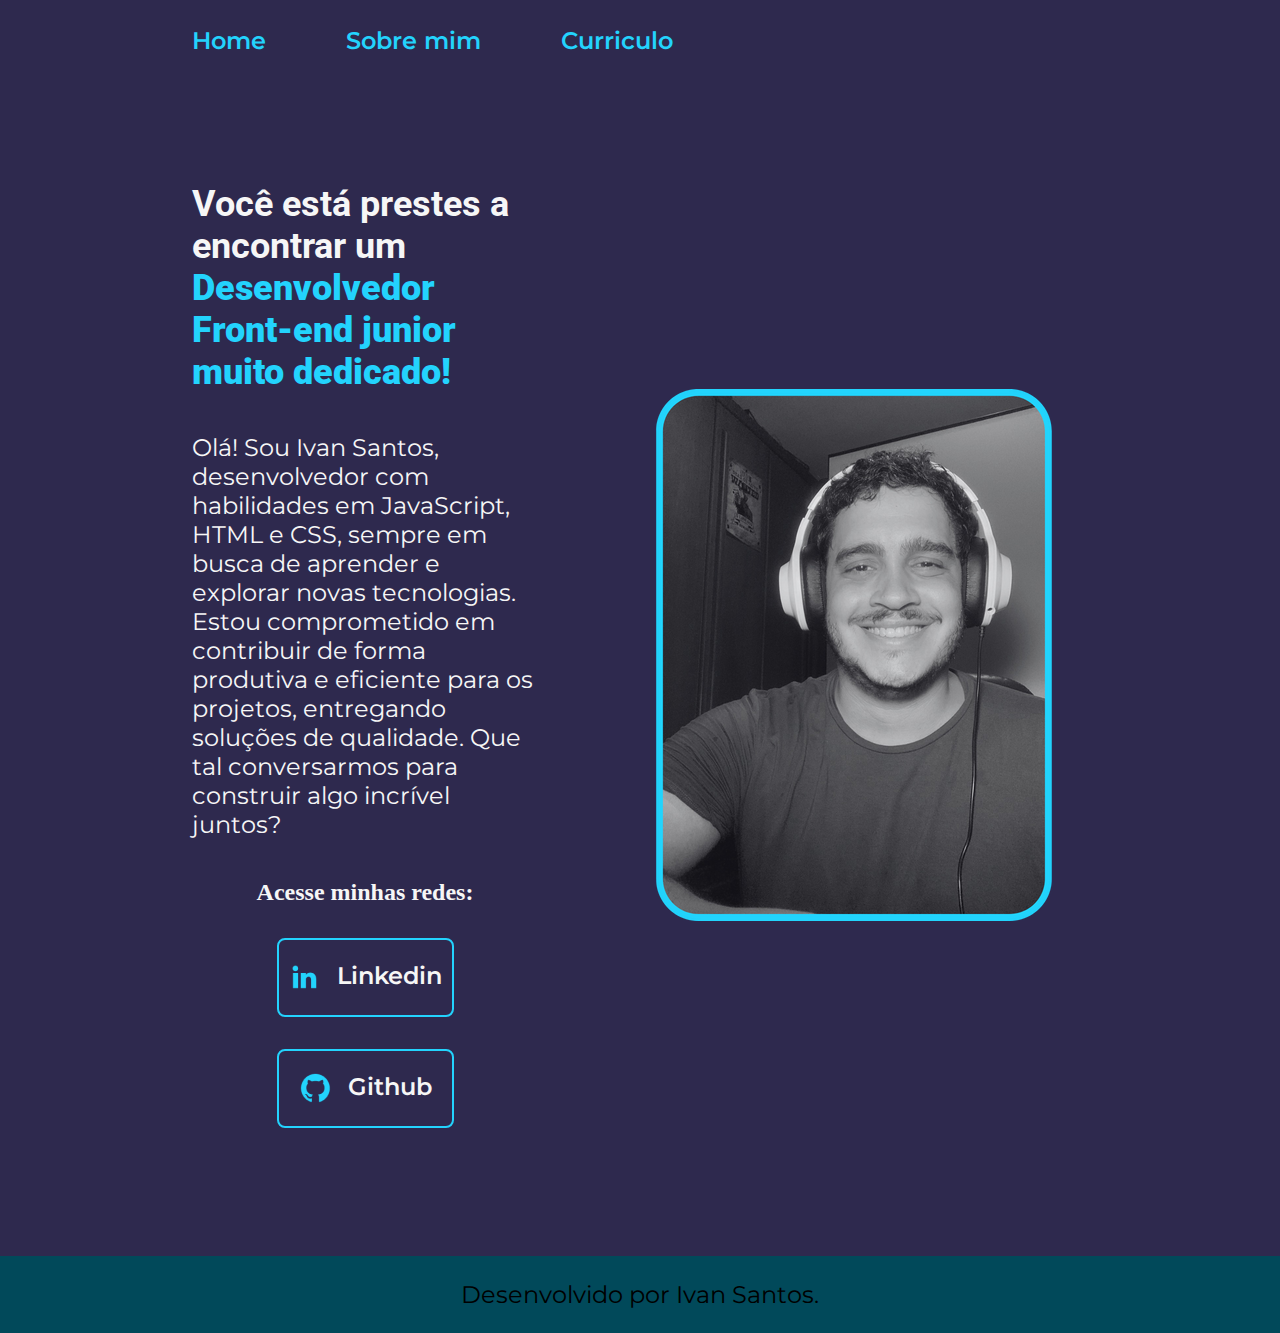
<file: index.html>
<!DOCTYPE html>
<html lang="pt-br">
<head>
    <meta charset="UTF-8">
    <meta http-equiv="X-UA-Compatible" content="IE=edge">
    <meta name="viewport" content="width=device-width, initial-scale=1.0">
    <title>Portfolio</title>
    <link rel="stylesheet" href="./Styles/Style.css">
</head>
<body>
    <header class="cabecalho">
        <nav class="cabecalho__menu">
            <a class="cabecalho__menu__link" href="index.html">Home</a>
            <a class="cabecalho__menu__link" href="about.html">Sobre mim</a>
            <a class="cabecalho__menu__link" href="Curriculo.html">Curriculo</a>
        </nav>
    </header>
    <main class="apresentacao">
        <section class="apresentacao__conteudo">
            <h1 class="apresentacao__conteudo__titulo"> Você está prestes a encontrar um
                <strong class="">Desenvolvedor Front-end junior muito dedicado!</strong></h1>
            <p class="apresentacao__conteudo__texto">Olá! Sou Ivan Santos, desenvolvedor com habilidades em JavaScript, HTML e CSS, sempre em busca de aprender e explorar novas tecnologias. Estou comprometido em contribuir de forma produtiva e eficiente para os projetos, entregando soluções de qualidade. Que tal conversarmos para construir algo incrível juntos?</p>
            <div class="apresentacao__links">
                <h2 class="">Acesse minhas redes:</h2>
                <a  class="apresentacao__links__link" href="https://www.linkedin.com/in/ivansantoscf/">
                  <img src="./assets/linkedin.png">
                    Linkedin
                </a>
                <a class="apresentacao__links__link" href="https://github.com/IvanSCF97">
                    <img src="./assets/github.png">
                    Github
                </a>
            </div>
        </section>
        <img class="apresentacao__imagem" src="./assets/ivans.png" alt="Ivan Santos">
    </main>
    <footer class="rodape">
        <p>Desenvolvido por Ivan Santos.</p>
    </footer>
</body>
</html>
</file>
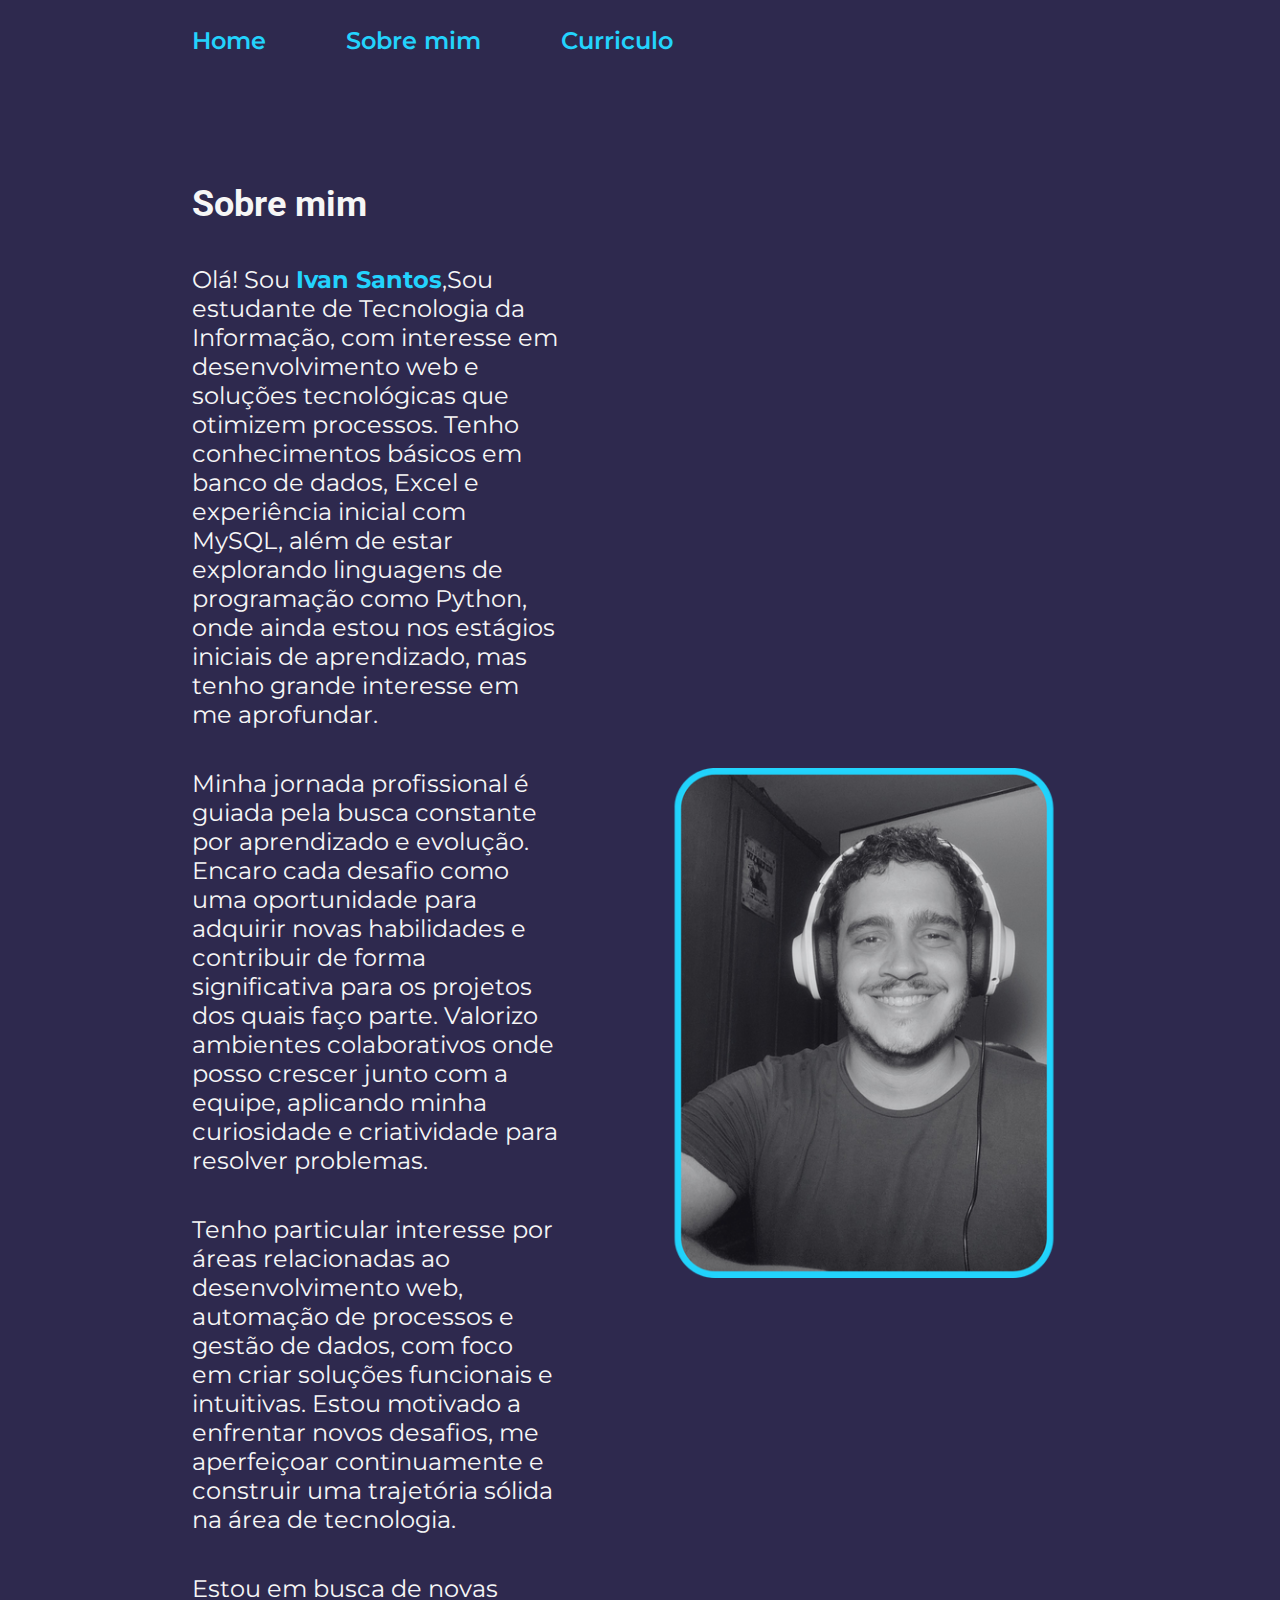
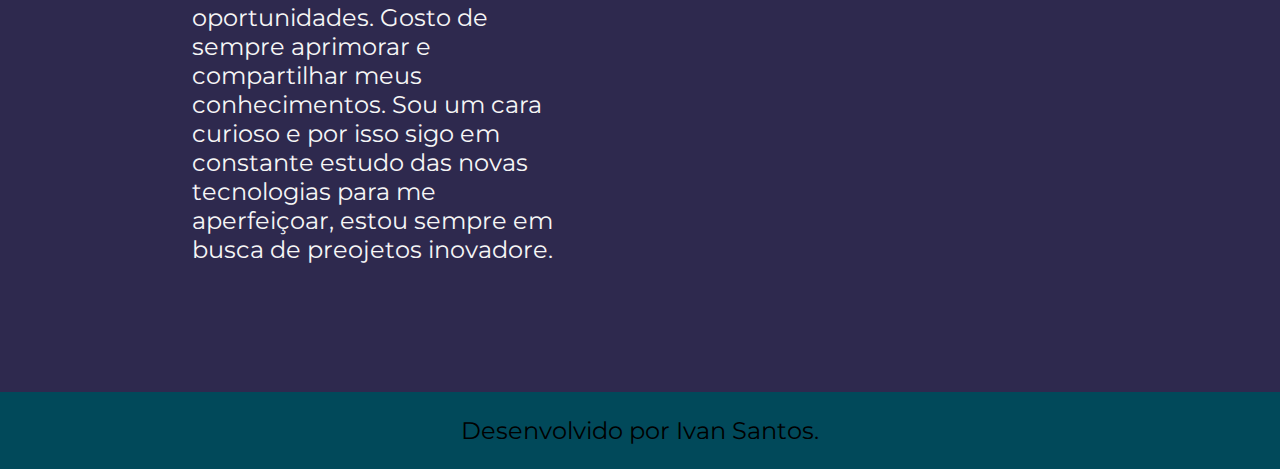
<file: about.html>
<!DOCTYPE html>
<html lang="pt-br">
<head>
    <meta charset="UTF-8">
    <meta http-equiv="X-UA-Compatible" content="IE=edge">
    <meta name="viewport" content="width=device-width, initial-scale=1.0">
    <title>Sobre mim</title>
    <link rel="stylesheet" href="./Styles/Style.css">
</head>
<body>
    <header class="cabecalho">
        <nav class="cabecalho__menu">
            <a class="cabecalho__menu__link" href="index.html">Home</a>
            <a class="cabecalho__menu__link" href="about.html">Sobre mim</a>
            <a class="cabecalho__menu__link" href="Curriculo.html">Curriculo</a>
        </nav>
    </header>
    <main class="apresentacao">
        <section class="apresentacao__conteudo">
            <h1 class="apresentacao__conteudo__titulo">Sobre mim</h1>
            <p class="apresentacao__conteudo__texto">Olá! Sou <strong>Ivan Santos</strong>,Sou estudante de Tecnologia da Informação, com interesse em desenvolvimento web e soluções tecnológicas que otimizem processos. Tenho conhecimentos básicos em banco de dados, Excel e experiência inicial com MySQL, além de estar explorando linguagens de programação como Python, onde ainda estou nos estágios iniciais de aprendizado, mas tenho grande interesse em me aprofundar.</p>

            <p class="apresentacao__conteudo__texto">Minha jornada profissional é guiada pela busca constante por aprendizado e evolução. Encaro cada desafio como uma oportunidade para adquirir novas habilidades e contribuir de forma significativa para os projetos dos quais faço parte. Valorizo ambientes colaborativos onde posso crescer junto com a equipe, aplicando minha curiosidade e criatividade para resolver problemas.</p>
                
            <p class="apresentacao__conteudo__texto">Tenho particular interesse por áreas relacionadas ao desenvolvimento web, automação de processos e gestão de dados, com foco em criar soluções funcionais e intuitivas. Estou motivado a enfrentar novos desafios, me aperfeiçoar continuamente e construir uma trajetória sólida na área de tecnologia.</p>
           
            <p class="apresentacao__conteudo__texto">Estou em busca de novas oportunidades. Gosto de sempre aprimorar e compartilhar meus conhecimentos. Sou um cara curioso e por isso sigo em constante estudo das novas tecnologias para me aperfeiçoar, estou sempre em busca de preojetos inovadore.</p>
        </section>
        <img class="apresentacao__imagen" src="./assets/ivans.png" alt="Ivan Santos">
   </main>
   <footer class="rodape">
    <p>Desenvolvido por Ivan Santos.</p>
</footer>
</body>
</html>
</file>
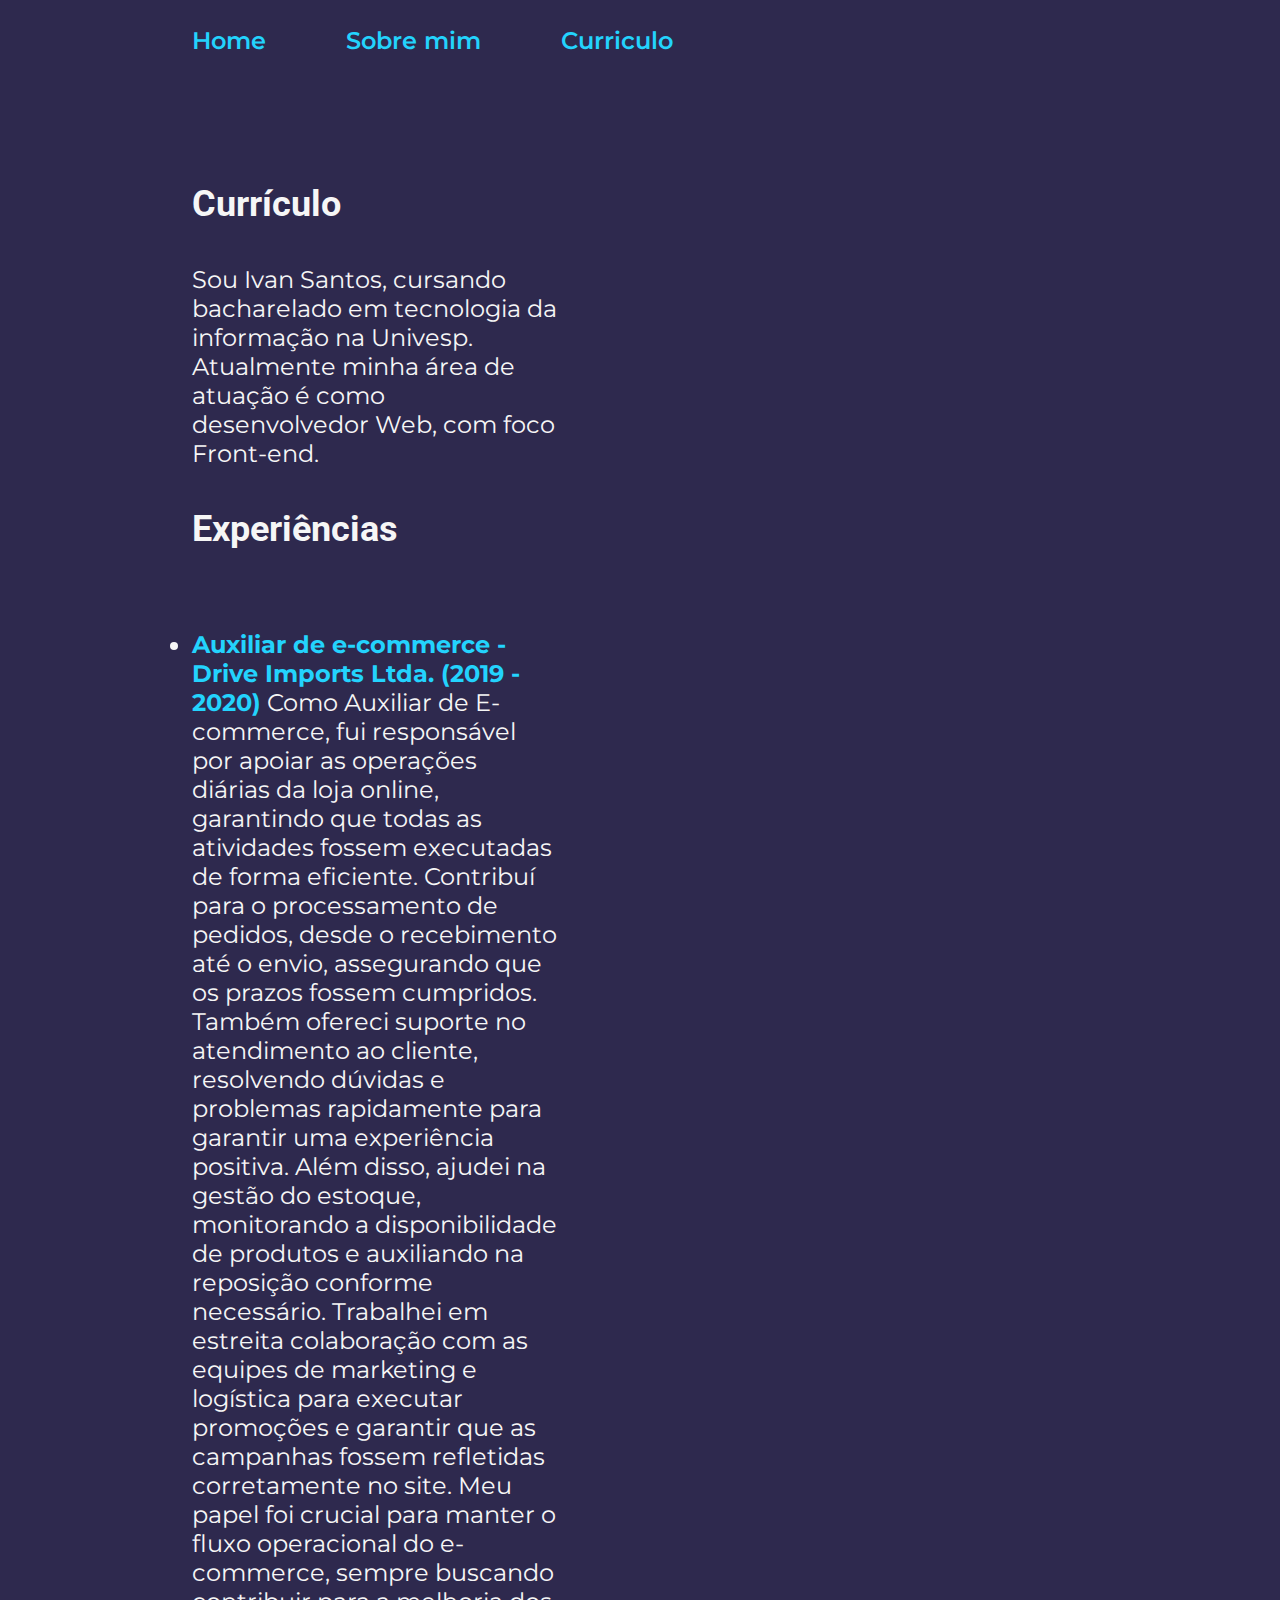
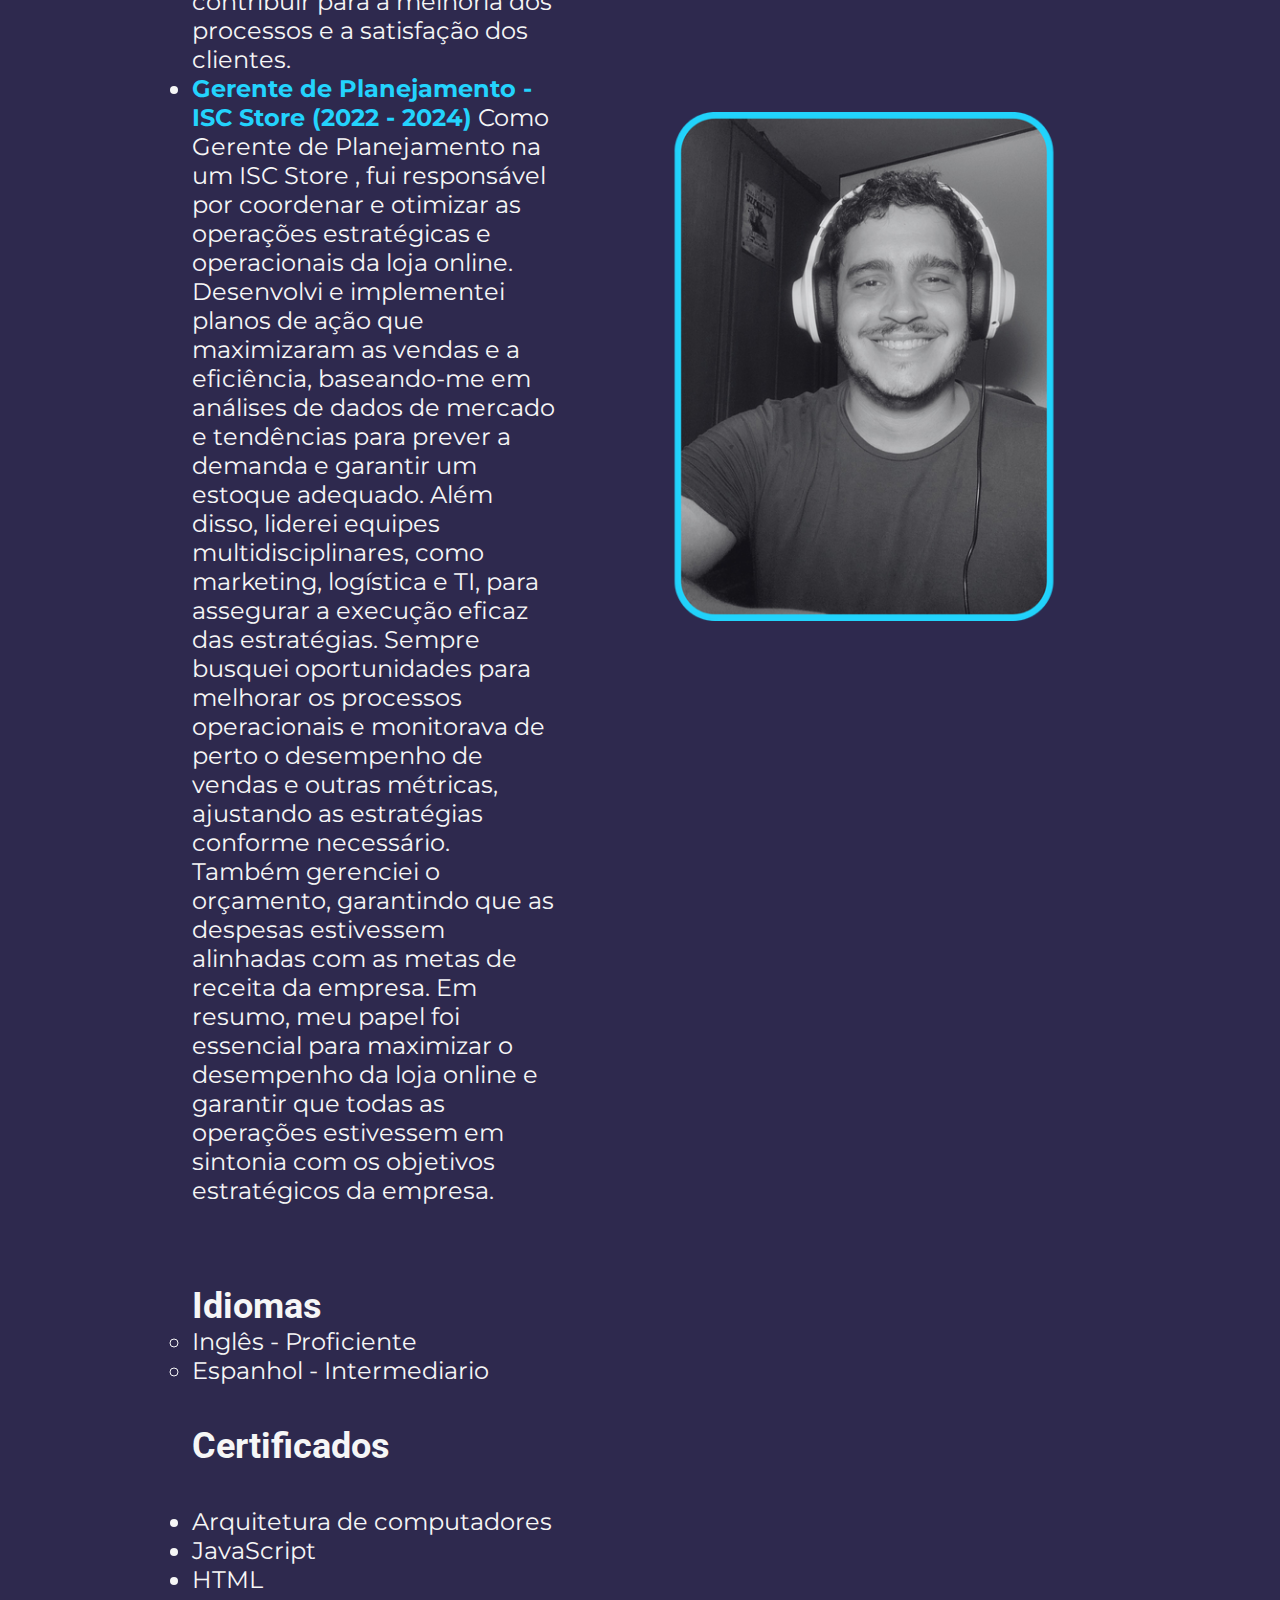
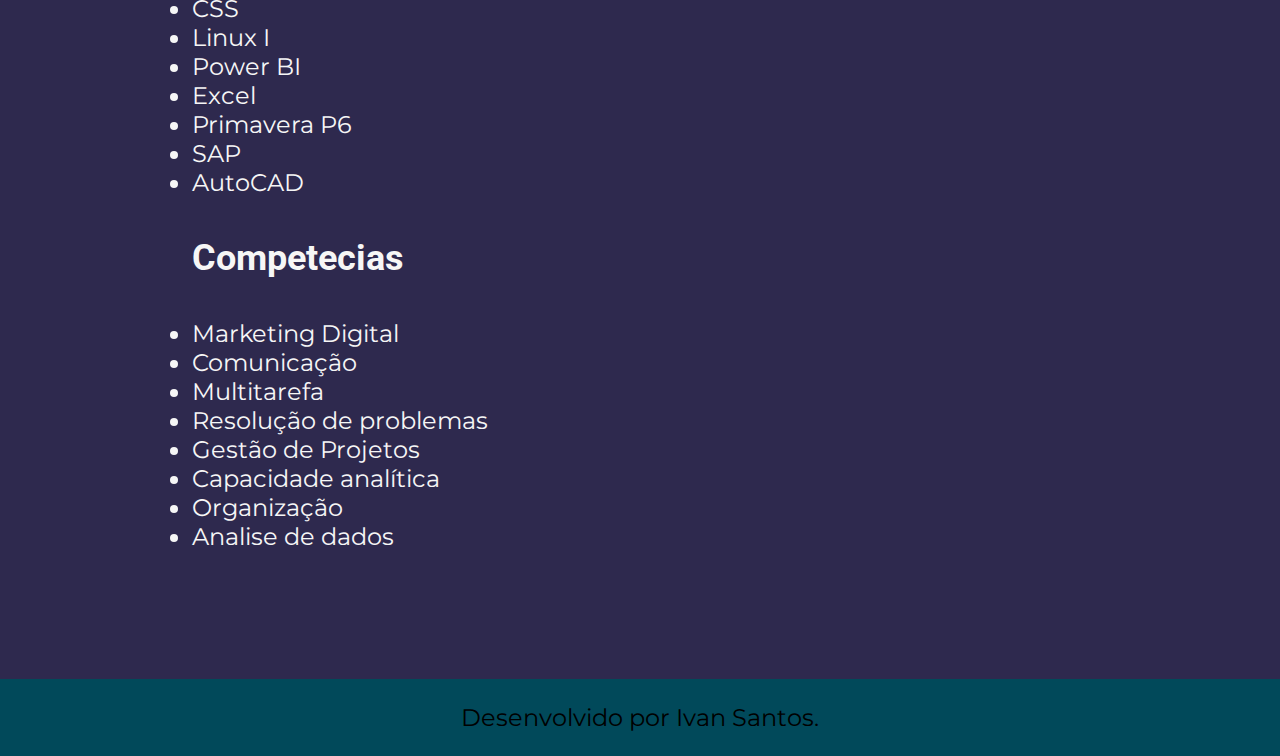
<file: Curriculo.html>
<!DOCTYPE html>
<html lang="pt-br">
<head>
    <meta charset="UTF-8">
    <meta http-equiv="X-UA-Compatible" content="IE=edge">
    <meta name="viewport" content="width=device-width, initial-scale=1.0">
    <title>Sobre mim</title>
    <link rel="stylesheet" href="./Styles/Style.css">
</head>
<body>
    <header class="cabecalho">
        <nav class="cabecalho__menu">
            <a class="cabecalho__menu__link" href="index.html">Home</a>
            <a class="cabecalho__menu__link" href="about.html">Sobre mim</a>
            <a class="cabecalho__menu__link" href="Curriculo.html">Curriculo</a>
        </nav>
    </header>
<main class="apresentacao">
    <section class="apresentacao__conteudo">
        <h1 class="apresentacao__conteudo__titulo">Currículo</h1>
        <p class="apresentacao__conteudo__texto">
            Sou Ivan Santos, cursando bacharelado em tecnologia da informação na Univesp. Atualmente minha área de atuação é como desenvolvedor Web, com foco Front-end.

        </p>
        <h2 class="apresentacao__conteudo__titulo">Experiências</h2>
        <p class="apresentacao__conteudo__texto">
        <ul class="apresentacao__conteudo__texto">
            <li> 
                <strong>Auxiliar de e-commerce - Drive Imports Ltda. (2019 - 2020)</strong>  Como Auxiliar de E-commerce, fui responsável por apoiar as 
                operações diárias da loja online, garantindo que todas as 
                atividades fossem executadas de forma eficiente. Contribuí para 
                o processamento de pedidos, desde o recebimento até o envio, 
                assegurando que os prazos fossem cumpridos. Também ofereci 
                suporte no atendimento ao cliente, resolvendo dúvidas e 
                problemas rapidamente para garantir uma experiência positiva. 
                Além disso, ajudei na gestão do estoque, monitorando a 
                disponibilidade de produtos e auxiliando na reposição conforme 
                necessário. Trabalhei em estreita colaboração com as equipes de 
                marketing e logística para executar promoções e garantir que as 
                campanhas fossem refletidas corretamente no site. Meu papel foi 
                crucial para manter o fluxo operacional do e-commerce, sempre 
                buscando contribuir para a melhoria dos processos e a satisfação 
                dos clientes.  </li>
            <li> 
                <strong>Gerente de Planejamento - ISC Store (2022 - 2024)</strong>  Como Gerente de Planejamento na um ISC Store , fui 
                responsável por coordenar e otimizar as operações estratégicas e 
                operacionais da loja online. Desenvolvi e implementei planos de 
                ação que maximizaram as vendas e a eficiência, baseando-me em 
                análises de dados de mercado e tendências para prever a 
                demanda e garantir um estoque adequado. Além disso, liderei 
                equipes multidisciplinares, como marketing, logística e TI, para 
                assegurar a execução eficaz das estratégias. Sempre busquei 
                oportunidades para melhorar os processos operacionais e 
                monitorava de perto o desempenho de vendas e outras métricas, 
                ajustando as estratégias conforme necessário. Também gerenciei 
                o orçamento, garantindo que as despesas estivessem alinhadas 
                com as metas de receita da empresa. Em resumo, meu papel foi 
                essencial para maximizar o desempenho da loja online e garantir 
                que todas as operações estivessem em sintonia com os objetivos 
                estratégicos da empresa.  </li>
        </ul>
        </p>
        <ul>
            <h3 class="apresentacao__conteudo__titulo">Idiomas</h3>
            <ul class="apresentacao__conteudo__texto">
                <li>Inglês - Proficiente</li>
                <li>Espanhol - Intermediario</li>
            </ul>

        </ul>
        <h3 class="apresentacao__conteudo__titulo">Certificados</h3>
        <ul class="apresentacao__conteudo__texto">
            <li>Arquitetura de computadores </li>
            <li>JavaScript</li>
            <li>HTML</li>
            <li>CSS</li>
            <li>Linux I</li>
            <li>Power BI</li>
            <li>Excel</li>
            <li>Primavera P6</li>
            <li>SAP</li>
            <li>AutoCAD</li>
        </ul>
        <h4 class="apresentacao__conteudo__titulo">Competecias</h4>       
         <ul class="apresentacao__conteudo__texto">
            <li>Marketing Digital</li>
            <li>Comunicação</li>
            <li>Multitarefa</li>
            <li>Resolução de problemas</li>
            <li>Gestão de Projetos</li>
            <li>Capacidade analítica</li>
            <li>Organização</li>
            <li>Analise de dados</li>
        </ul> 
    </section>
    <img class="apresentacao__imagen" src="./assets/ivans.png" alt="Foto de Ivan Santos">
</main> 
<footer class="rodape">
    <p>Desenvolvido por Ivan Santos.</p>
</footer>
</body>
</html>
</file>
<file: Styles/Style.css>
@import url('https://fonts.googleapis.com/css2?family=Montserrat&family=Roboto&display=swap');

:root {
    --cor-primaria: #000000;
    --cor-secundaria: #F6F6F6;
    --cor-terciaria: #22D4FD;
}

*{
    margin: 0;
    padding: 0;
}

body {
    box-sizing: border-box;
    background-color: #2E294E;
    color: #F6F6F6;
}

.cabecalho {
    padding: 2% 0% 0% 15%;
}

.cabecalho__menu {
    display: flex;
    gap: 80px;
}

.cabecalho__menu__link {
    font-family: 'Montserrat', sans-serif;
    font-size: 1.5rem;
    font-weight: 600;
    color: #23d3fd;
    text-decoration: none;
}

.apresentacao {
    padding: 10% 15%;
    display: flex;
    align-items: center;
    justify-content: space-between;
    gap: 82px;
}

.apresentacao__conteudo {
    width: 50%;
    display: flex;
    flex-direction: column;
    gap: 40px;
}

.apresentacao__conteudo__titulo {
    font-size: 2.25rem;
    font-family: 'Roboto', sans-serif;
}

strong {
    color: #23d3fd;
}

.apresentacao__conteudo__texto {
    font-size: 1.5rem;
    font-family: 'Montserrat', sans-serif;
}

.apresentacao__links{
    display: flex;
    flex-direction: column;
    justify-content: space-between;
    align-items: center;
    gap: 32px;
}

.apresentacao__links__subtitulo{
    font-family: 'Roboto', sans-serif;
    font-weight: 400;
    font-size: 1.5rem;
}

.apresentacao__links__link {
    /* background-color: #01495a; */
    display: flex;
    justify-content: center;
    gap: 16px;
    border: 2px solid #23d3fd;
    width: 50%;
    text-align: center;
    border-radius: 8px;
    font-size: 1.5rem;
    font-weight: 600;
    padding: 21.5px 0;
    text-decoration: none;
    color: #F6F6F6;
    font-family: 'Montserrat', sans-serif;
}

.apresentacao__links__link:hover {
  background-color: #01495a;
}

.apresentacao__imagen {
    width: 50%;
}

.rodape {
    padding: 24px;
    color: #000000;
    background-color: #01495a;
    text-align: center;
    font-family: 'Montserrat', sans-serif;
    font-size: 1.5rem;
    font-weight: 400;
}

@media (max-width: 1200px) {
    .cabecalho {
        padding: 10%;
    }
    .cabecalho__menu {
        justify-content: center;
    }
    .apresentacao {
        flex-direction: column-reverse;
        padding: 5%;
    }
    .apresentacao__conteudo {
        width: auto;
    }
}
</file>
